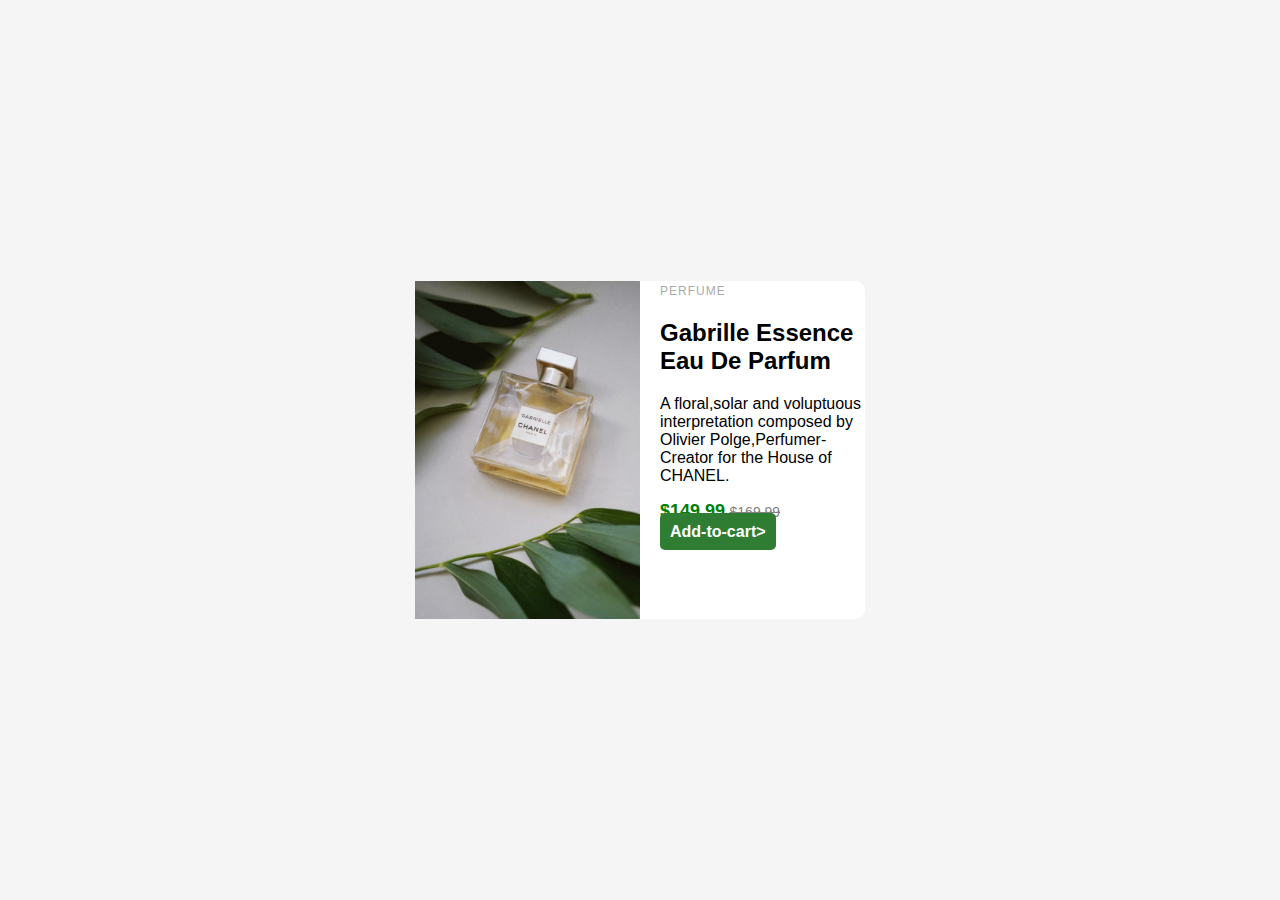
<file: index.html>
<!DOCTYPE html>
<html lang="en">
<head>
    <meta charset="UTF-8">
    <meta name="viewport" content="width=device-width, initial-scale=1.0">
    <title>Product Card</title>
    <link rel="stylesheet" href="style.css">
</head>
<body>
 <div class="card">
    <img src="./image-product-desktop.jpg"alt="perfume">
        <div class="Card-content"style="padding-left: 20px;">
            <span class="category">PERFUME</span>
             
            <h2>Gabrille Essence Eau De Parfum</h2>
            <P>A floral,solar and voluptuous interpretation composed by Olivier Polge,Perfumer-Creator for the House of CHANEL.</P>
            <div class="Price-section">
                <span class="price">$149.99</span>
                <span style="text-decoration: line-through;color: grey; font-size: 14px;">$169.99</span>
            </div>
            <button<img src="icon-cart.svg" alt="cart icon" style="width: 16px;height: 16px;margin-right: 8px;
            vertical-align: middle;"class="add-to-cart">Add-to-cart></button>
            
        </div>
    </div>
</body>
</html>
</file>
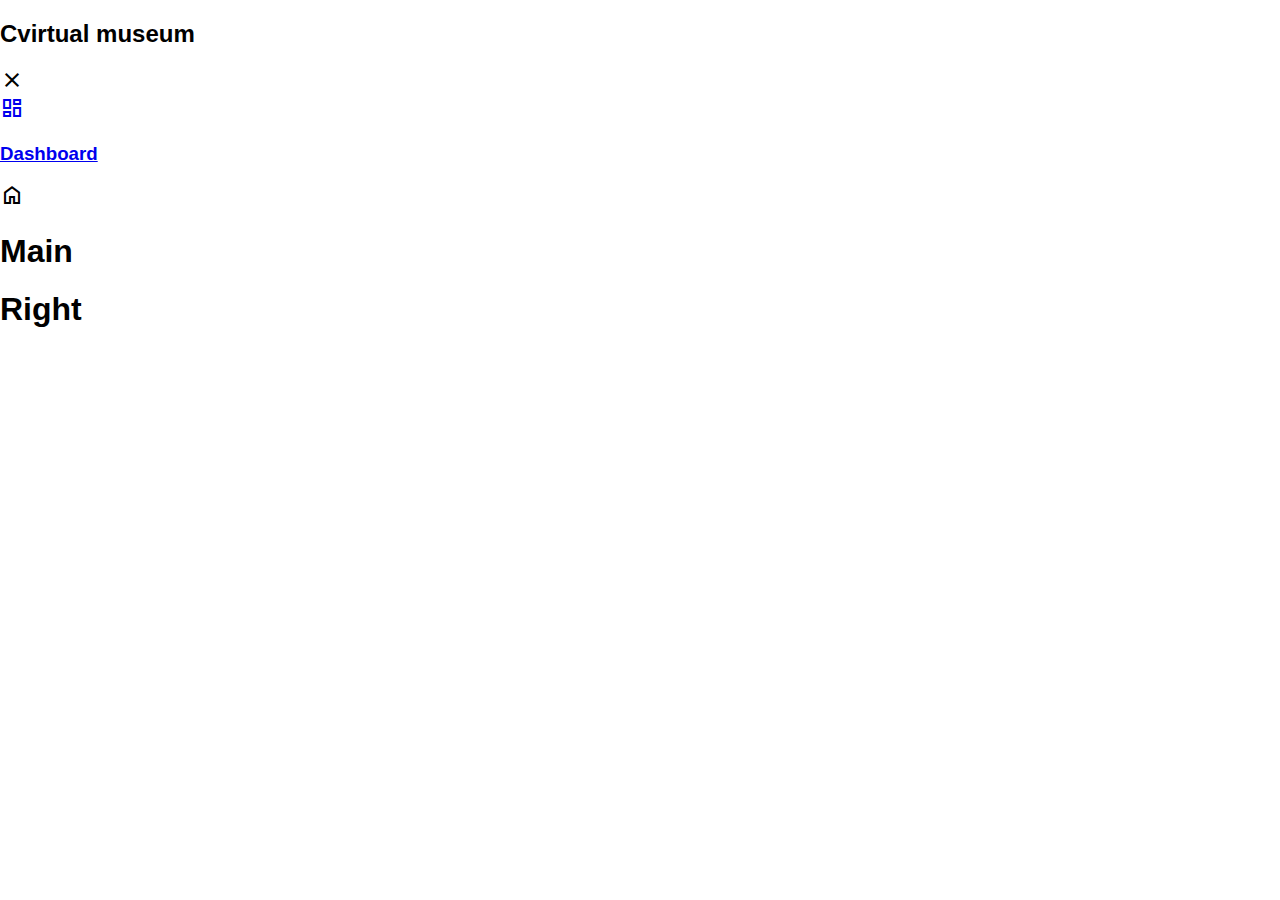
<file: index/index.html>
<!DOCTYPE html>
<html lang="en">
<head>
    <meta charset="UTF-8">
    <meta name="viewport" content="width=device-width, initial-scale=1.0">
    <title>Virtual Museum</title><link rel="stylesheet">
    <link rel="stylesheet" href="https://fonts.googleapis.com/css2?family=Material+Symbols+Sharp:opsz,wght,FILL,GRAD@24,400,0,0&icon_names=close" />

        <link rel="stylesheet" href="style.css">
</head>
<body>

    <div class="container">


     <!--aside section start -->
     <aside>
         <div class="top">
            <div class="logo">
                <h2>C<span class="danger">virtual museum</span></h2>
            </div>
            <div class="close">
            <span class="material-symbols-sharp"> close
                </span>
            </div>
         </div>
         <!--end top-->

            <div class="sidebar">
                <a href="a">
                    <span class="material-symbols-sharp">dashboard</span>
                    <h3>Dashboard</h3>
                </a><div class="home"><span class="material-symbols-sharp">
                    home
                    </span>

                    
        <div class="flex-container">
            <div class="one"></div>
            <div class="two"></div>
            <div class="three"></div>

     </aside>
     <!--aside section end -->

     <!--main section start -->
        <main>
         <h1>Main</h1>   
        </main>
        <!--main section end -->

        <!--right section start-->
        <div class="right">
            <h1>Right</h1>
        </div>    
        <!--end right section-->
  </div>

</body>
</html>
</file>
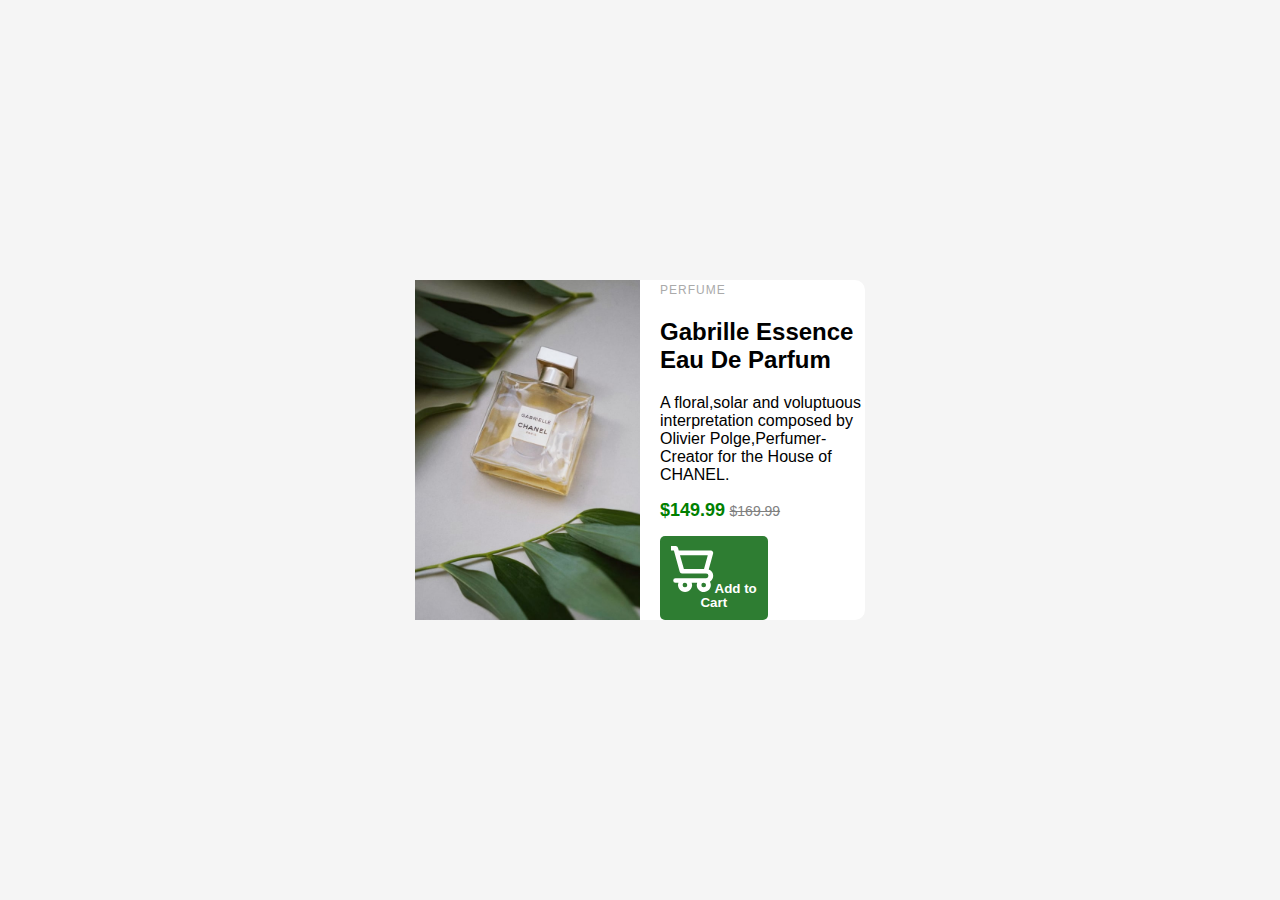
<file: index/time/index.html>
<!DOCTYPE html>
<html lang="en">
<head>
    <meta charset="UTF-8">
    <meta name="viewport" content="width=device-width, initial-scale=1.0">
    <title>Product Card</title>
    <link rel="stylesheet" href="style.css">
</head>
<body>
 <div class="card">
    <img src="./image-product-desktop.jpg"alt="perfume">
        <div class="Card-content"style="padding-left: 20px;">
            <span class="category">PERFUME</span>
        
            <h2>Gabrille Essence Eau De Parfum</h2>
            <P>A floral,solar and voluptuous interpretation composed by Olivier Polge,Perfumer-Creator for the House of CHANEL.</P>
            <div class="Price-section">
                <span class="price">$149.99</span>
                <span style="text-decoration: line-through;color: grey; font-size: 14px;">$169.99</span>
            </div>
            <div class="Card-content" >
                <button class="add-to-cart">
                    <img src="./icon-cart.svg" alt="cart icon" class="cart-icon">Add to Cart </button>
            </div>
            
        </div>
    </div>
</body>
</html>
</file>
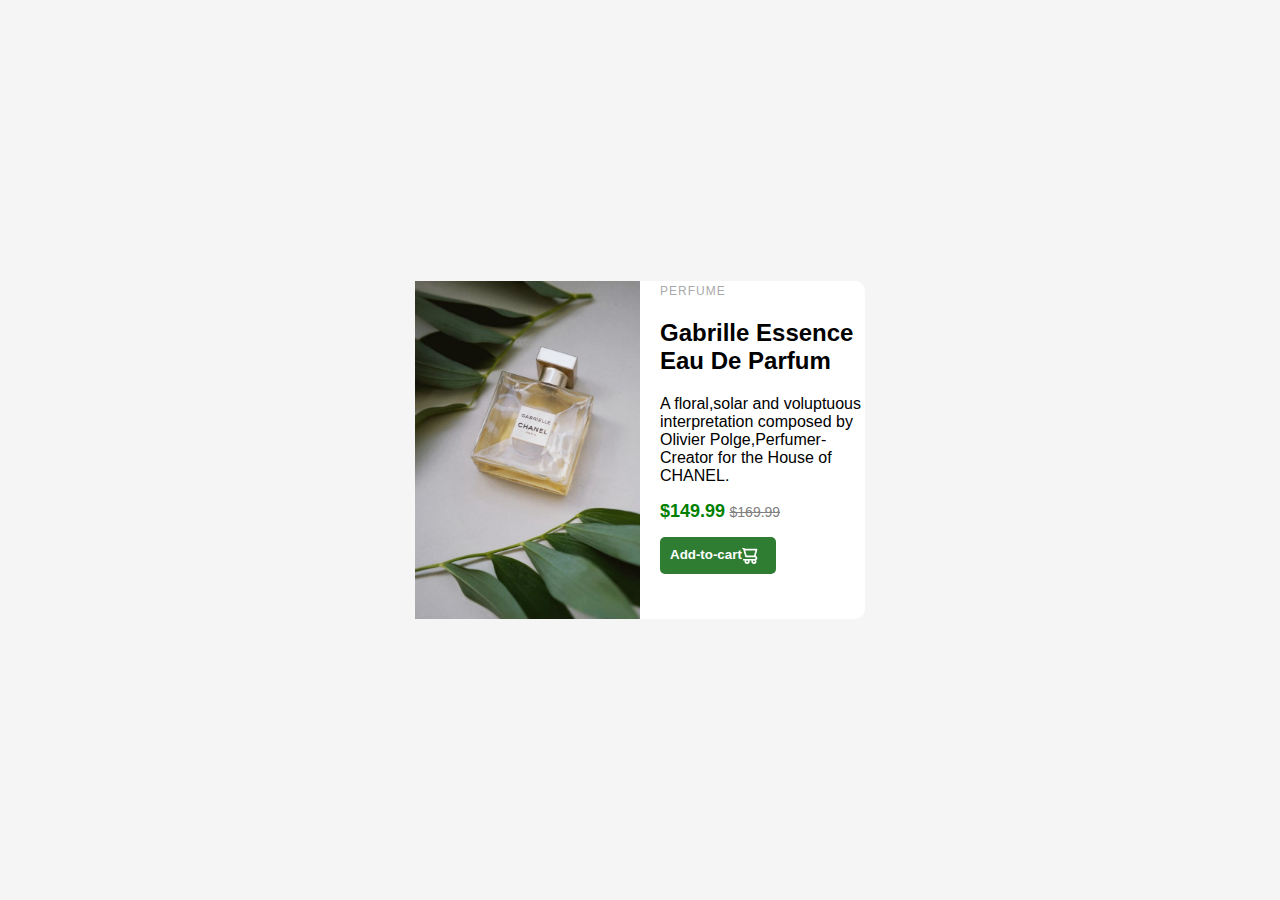
<file: perfume.html>
<!DOCTYPE html>
<html lang="en">
<head>
    <meta charset="UTF-8">
    <meta name="viewport" content="width=device-width, initial-scale=1.0">
    <title>Product Card</title>
    <link rel="stylesheet" href="style.css">
</head>
<body>
 <div class="card">
    <img src="./image-product-desktop.jpg"alt="perfume">
        <div class="Card-content"style="padding-left: 20px;">
            <span class="category">PERFUME</span>
             
            <h2>Gabrille Essence Eau De Parfum</h2>
            <P>A floral,solar and voluptuous interpretation composed by Olivier Polge,Perfumer-Creator for the House of CHANEL.</P>
            <div class="Price-section">
                <span class="price">$149.99</span>
                <span style="text-decoration: line-through;color: grey; font-size: 14px;">$169.99</span>
            </div>
            <button class="add-to-cart">Add-to-cart<img src="icon-cart.svg" alt="cart icon" style="width: 16px;height: 16px;margin-right: 8px;
            vertical-align: middle;"></button>
            
        </div>
    </div>
</body>
</html>
</file>
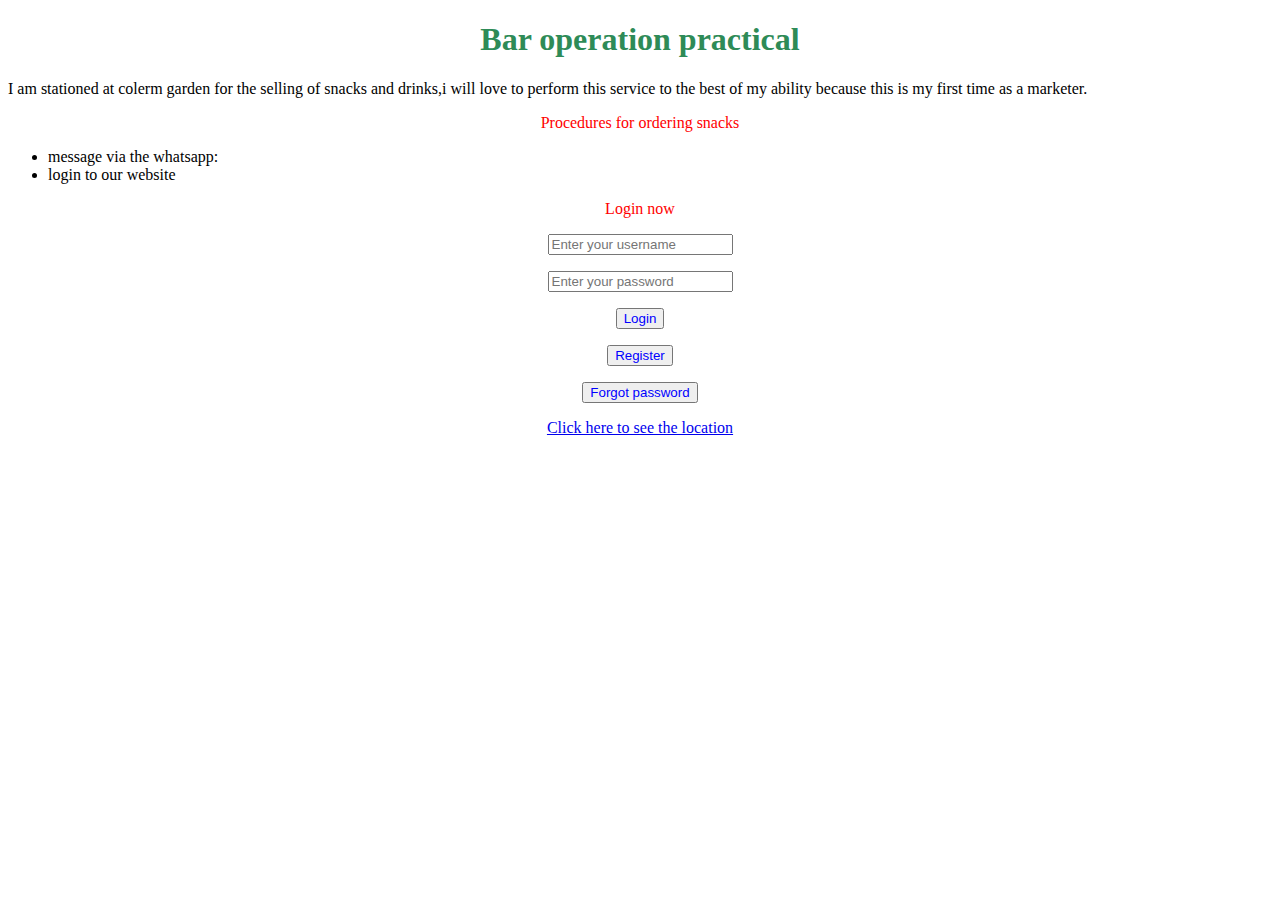
<file: fatima/kml.html>
<!DOCTYPE html>
<html lang="en">
<head>
    <meta charset="UTF-8">
    <meta name="viewport" content="width=device-width, initial-scale=1.0">
    <title>My practium week</title>
    <link rel="stylesheet" href="styles.css">
</head>
<body>
    <h1>Bar operation practical</h1>
    I am stationed at colerm garden for the selling of snacks and drinks,i will love to perform this service to the best of my ability because this is my first time as a marketer.
    <P>Procedures for ordering snacks</P>
    <ul>
    <li>message via the whatsapp: </li>
    <li>login to our website</li>
 </ul>
 <P>Login now</P>
           <p>  <input type="text" placeholder="Enter your username" required> </p>
              <p>  <input type="password" placeholder="Enter your password" required> </p>
            <p>  <input type="submit" value="Login"> </p>
            <p>  <input type="submit" value="Register"> </p>
            <p>  <input type="submit" value="Forgot password"> </p>
            <p> <a href="https://www.google.com/maps/place/Colerm+Garden/@6.524658,3.353679,15z/data=!4m2!3m1!1s0x0:0x7f8b5c9e4d8f2a5b?sa=X&ved=2ahUKEwiXq9rGgJv-AhVQkIkEHTnqD4QQ_BJ6BAhNEAU">Click here to see the location</a></p>
</body>
</html>
</file>
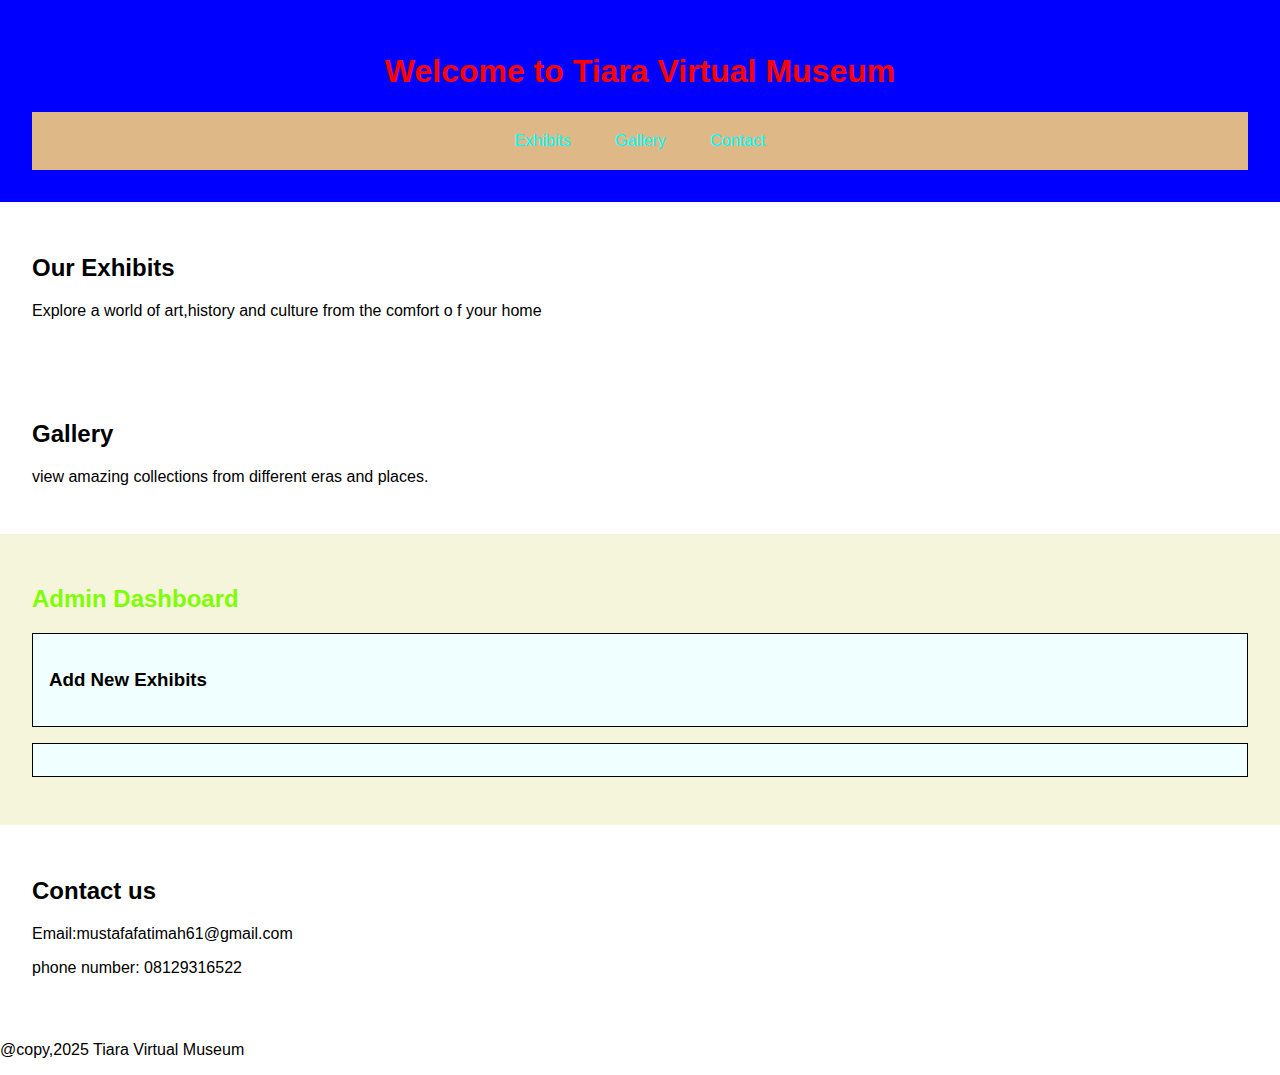
<file: index/pra.html>
<!DOCTYPE html>
<html lang="en">
<head>
    <meta charset="UTF-8">
    <meta name="viewport" content="width=device-width, initial-scale=1.0">
    <title>Virtual Museum</title>
    <link rel="stylesheet"href="style.css">
</head>
<body>
    <header>
        <h1>Welcome to Tiara Virtual Museum</h1>
        <nav>
            <ul>
        <li><a href="#exhibits">Exhibits</a></li>
        <li><a href="#gallery">Gallery</a></li>
        <li><a href="contact">Contact</a></li>
            </ul>
        </nav>
    </header>

    <section id="exhibits">
        <h2>Our Exhibits</h2>
        <P>Explore a world of art,history and culture from the comfort o f your home</P>
    </section>

    <section id="Gallery">
        <h2>Gallery</h2>
        <P>view amazing collections from different eras and places.</P>
        <!---->
    </section>
    <section id="dashboard" class="dashboard">
       <h2>Admin Dashboard</h2>
       <div class="card">
        <h3>Add New Exhibits</h3>
       </div>
       <div class="card"></div>
    </section>
    <section id="contact">
        <h2>Contact us</h2>
        <P>Email:mustafafatimah61@gmail.com</P>
        <P>phone number: 08129316522</P>
     </section>
    <footer>
<P>@copy,2025 Tiara Virtual Museum</P>
    </footer>
    
</body>
</html>
</file>
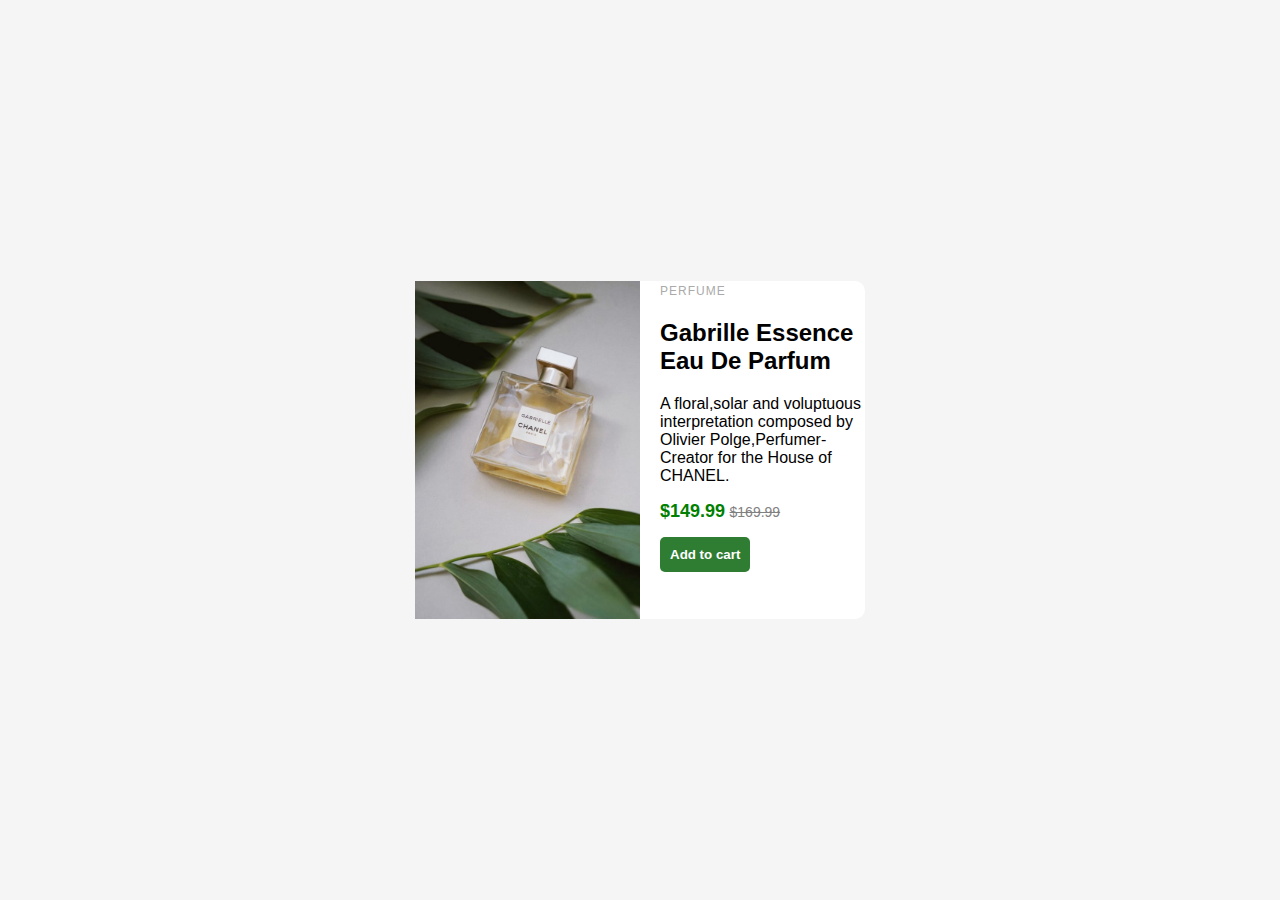
<file: index/time/perfume.html>
<!DOCTYPE html>
<html lang="en">
<head>
    <meta charset="UTF-8">
    <meta name="viewport" content="width=device-width, initial-scale=1.0">
    <title>Product Card</title>
    <link rel="stylesheet" href="style.css">
</head>
<body>
 <div class="card">
    <img src="./image-product-desktop.jpg"alt="perfume">
        <div class="Card-content"style="padding-left: 20px;"> 
            <span class="category">PERFUME</span>
             
            <h2>Gabrille Essence Eau De Parfum</h2>
            <P>A floral,solar and voluptuous interpretation composed by Olivier Polge,Perfumer-Creator for the House of CHANEL.</P>
            <div class="Price-section">
                <span class="price">$149.99</span>
                <span style="text-decoration: line-through;color: grey; font-size: 14px;">$169.99</span>
            </div>
            <button  class="add-to-cart">Add to cart</button>
        </div>
    </div>
</body>
</html>
</file>
<file: style.css>
body{
    background-color: #f5f5f5;
    display: flex;
    justify-content: center;
    align-items: center;
    height: 100vh;
    margin: 0;
    font-family:Arial, Helvetica, sans-serif ;
}
.card{
    display: flex;
    background:#fff;
    border-radius: 10px;
    box-shadow: 0 4px 8px rgba(0,0,0,0,1)
    overflow: hidden;
    width: 450px;
}
.card img{
    width:50%;
    object-fit: cover;
}
.card-content{
   padding: 20px; 
   display: flex;
   flex-direction: column;
   justify-content: space-between;
}
.category{
    font-size: 12px;
    color: #aaa;
    letter-spacing: 1px;
    text-transform: uppercase;
    margin-bottom: 10px;
}
.card-content p{
    font-size: 14px;
    color: #555;
    margin-bottom: 15px;
}
.card-content h2{
    font-size: 18px;
    color: #333;
    margin: 0 0 10px;
}
.price-section {
    margin-top: auto;
    display: flex;
    align-items: center;
    gap: 10px;
}
.price {
    font-size: 18px;
    color: green;
    font-weight: bold;
}
.old-price {
text-decoration: line-through ;
font-size: 14px;
color: gray;
margin-left: 8px;
}
.add-to-cart {
    margin-top: 15px;
    background-color: #2e7d32;
    color: white;
    padding: 10px;
    border: cornsilk;
    border-radius: 5px;
    cursor: pointer;
    font-weight: bold;
}
.add-to-cart:hover{
    background-color: #1b5e20;
}
</file>
<file: index/style.css>
body{
    font-family: Arial, Helvetica, sans-serif;
    margin: 0;
    padding-block-end: 0%;
}
header{
    background-color: blue;
    color: red;
    text-align: center;
    padding: 2em;
}
nav ul{
    list-style: none;
    background-color: burlywood;
    overflow: hidden;
    color: beige;
    padding: 0;
    text-align: center;
    margin: 0;
}
nav ul li{
    display: inline-block;
    padding: 20px;
}
nav ul li a {
    color: aqua;
    text-decoration: none;
}
section{
    padding: 2em;
}
.dashboard{
    background-color: beige;
    padding: 2em;
}
.dashboard h2{
color: chartreuse;
}
.card{
    background-color: azure;
    margin: 1em 0;
    padding: 1em;
    border: 1px solid;
}
</file>
<file: index/time/style.css>
body{
    background-color: whitesmoke;
    display: flex;
    justify-content: center;
    align-items: center;
    height: 100vh;
    margin: 0;
    font-family:Arial, Helvetica, sans-serif ;
}
.card{
    display: flex;
    background:#fff;
    border-radius: 10px;
    box-shadow: 0 4px 8px rgba(0,0,0,0,1)
    overflow: hidden;
    width: 450px;
}
.card img{
    width:50%;
    object-fit: cover;
}
.card-content{
   padding: 20px; 
   display: flex;
   flex-direction: column;
   justify-content: space-between;
}
.category{
    font-size: 12px;
    color: #aaa;
    letter-spacing: 1px;
    text-transform: uppercase;
    margin-bottom: 10px;
}
.card-content p{
    font-size: 14px;
    color: #555;
    margin-bottom: 15px;
}
.card-content h2{
    font-size: 18px;
    color: #333;
    margin: 0 0 10px;
}
.price-section {
    margin-top: auto;
    display: flex;
    align-items: center;
    gap: 10px;
}
.price {
    font-size: 18px;
    color: green;
    font-weight: bold;
}
.add-to-cart {
    margin-top: 15px;
    background-color: #2e7d32;
    color: white;
    padding: 10px;
    border: cornsilk;
    border-radius: 5px;
    cursor: pointer;
    font-weight: bold;
}
.add-to-cart:hover{
    background-color: #1b5e20;
}
</file>
<file: fatima/styles.css>
h1{
    color: seagreen;
    text-align: center;
}
P{
    text-align: center;
    color: red;
}
input{
    color: blue;
}
</file>
